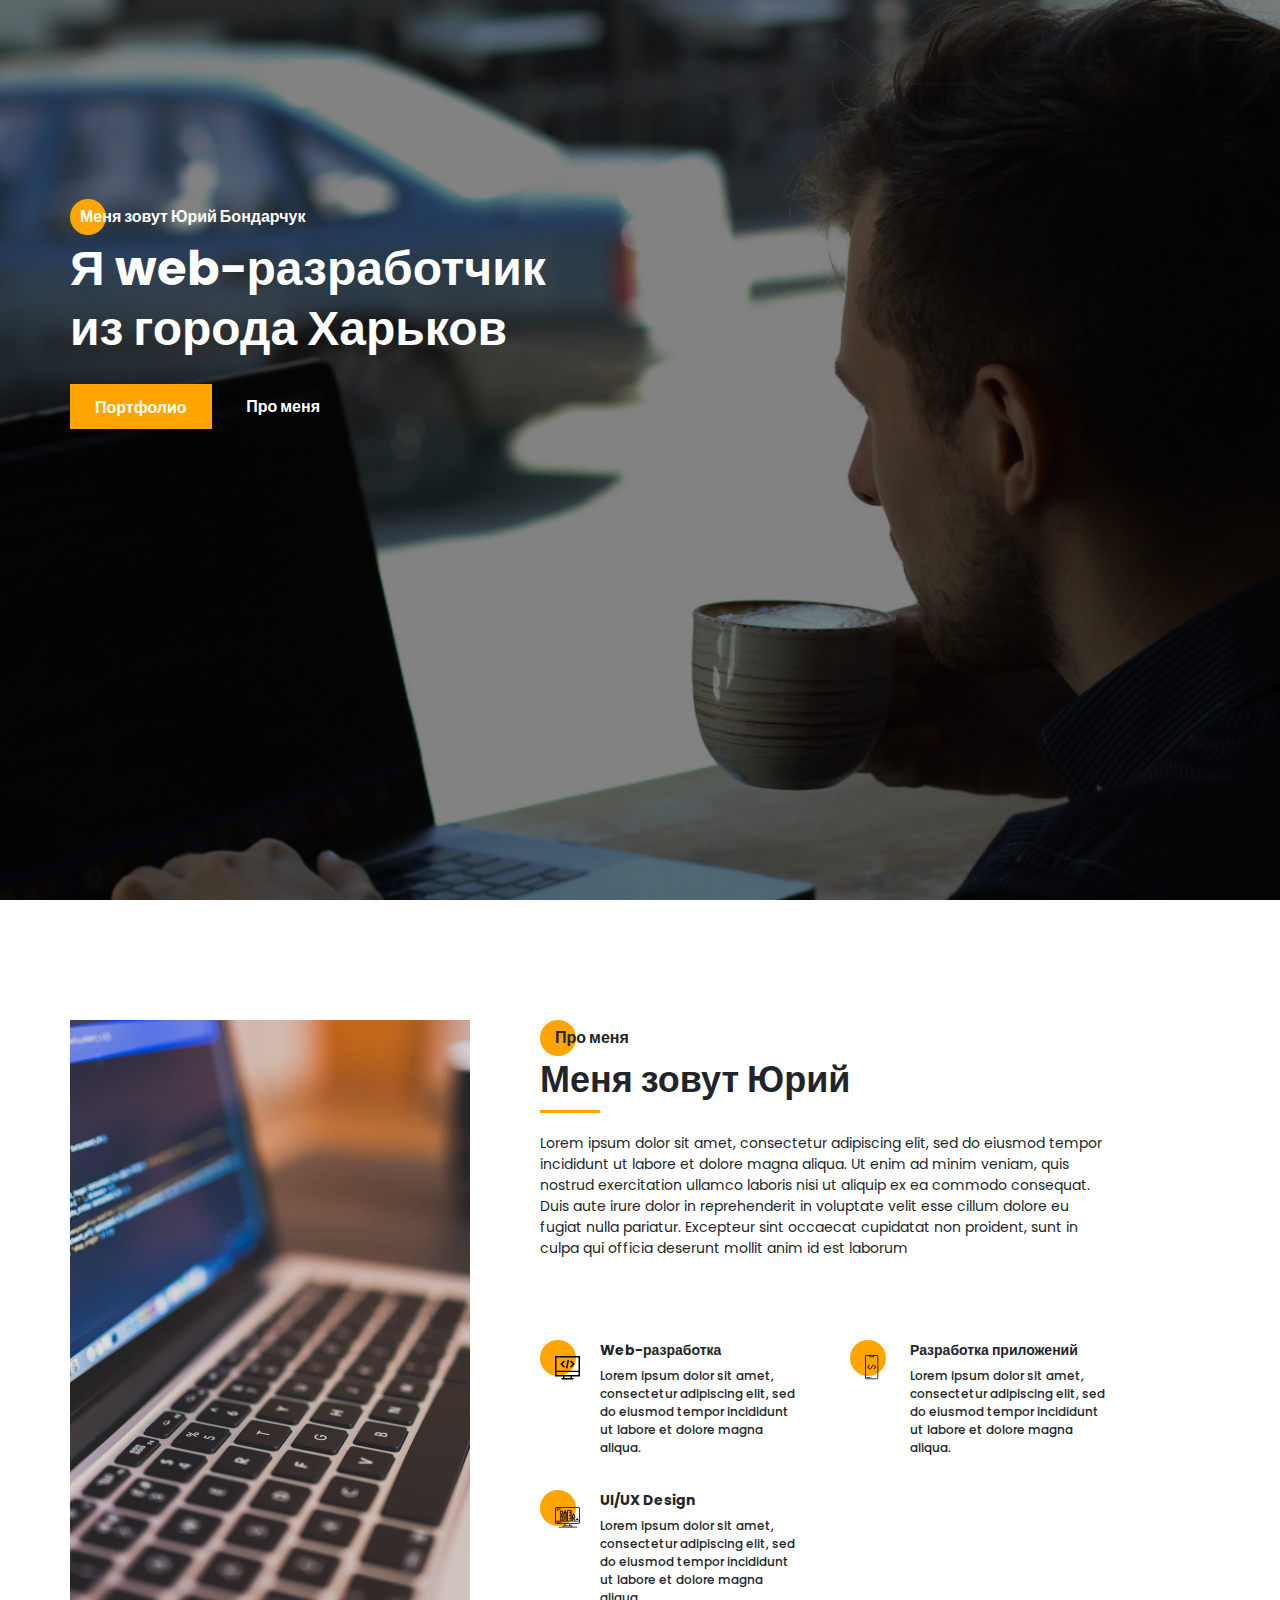
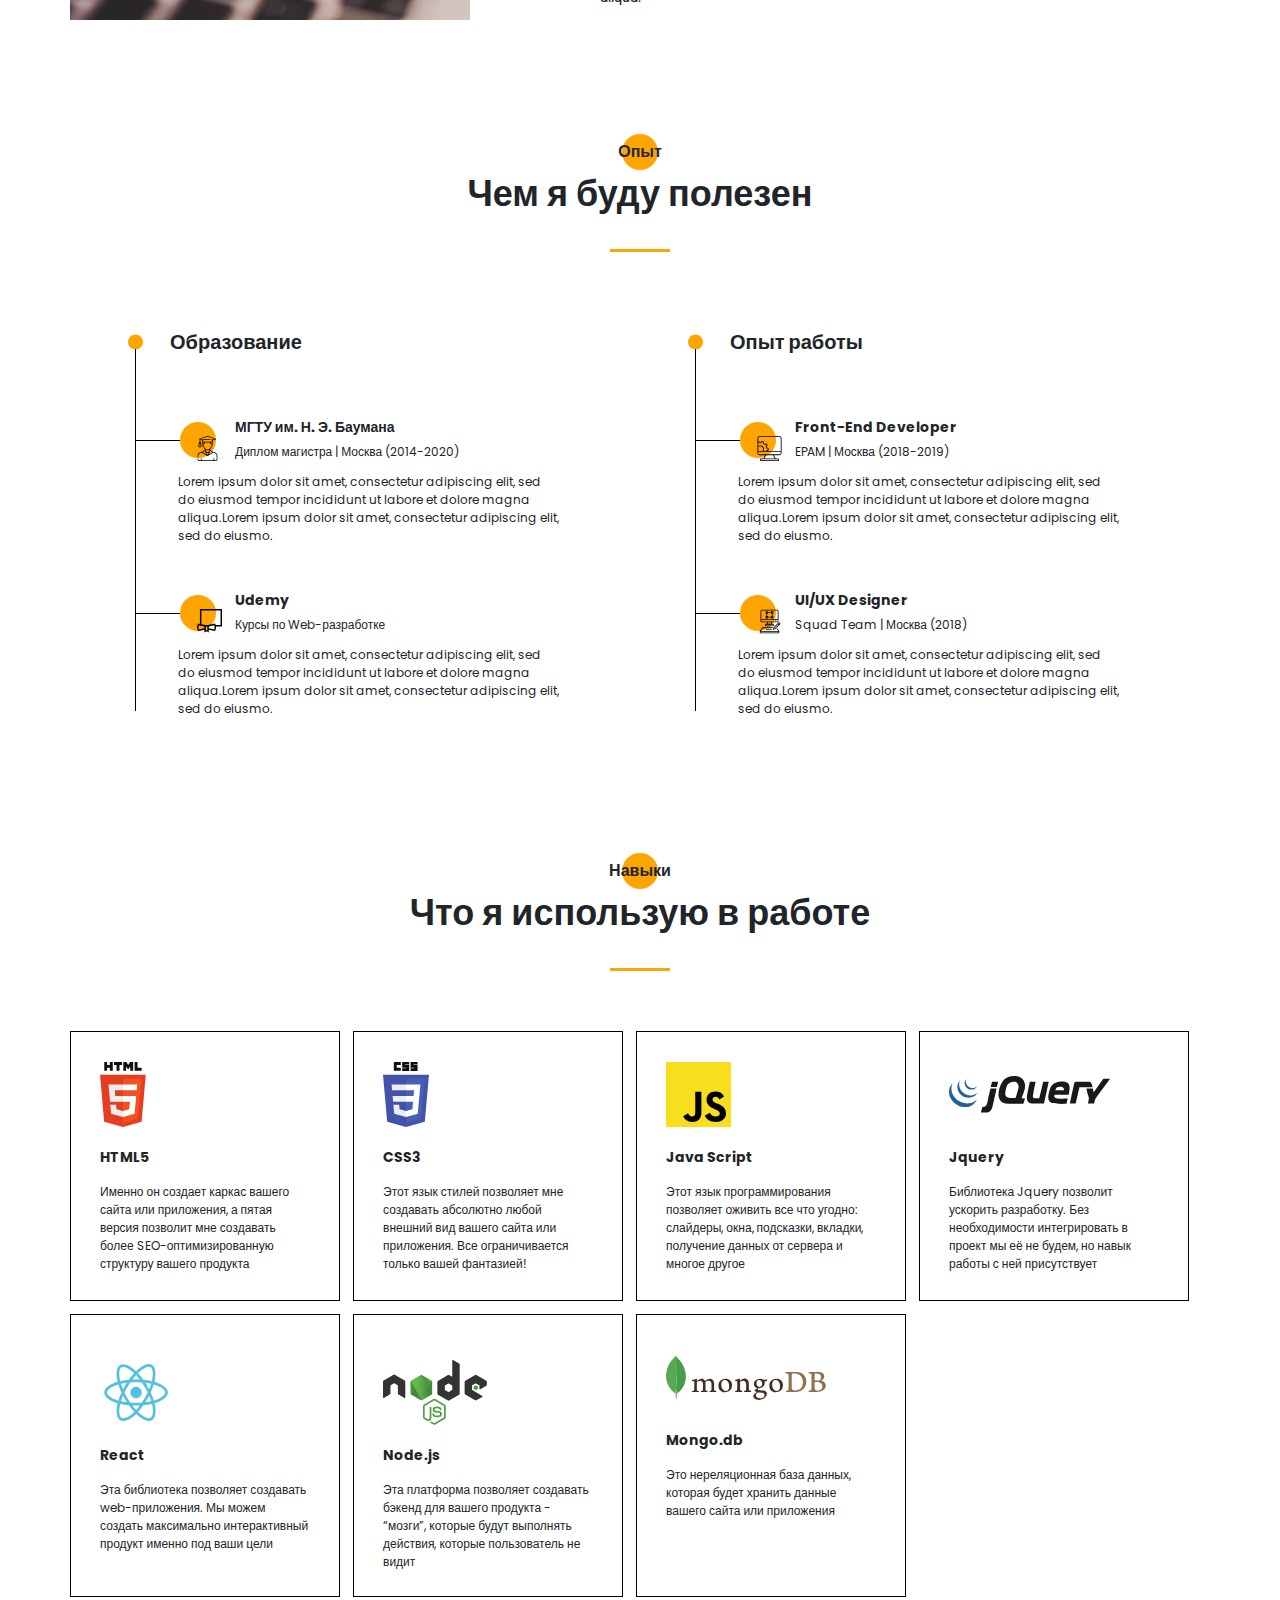
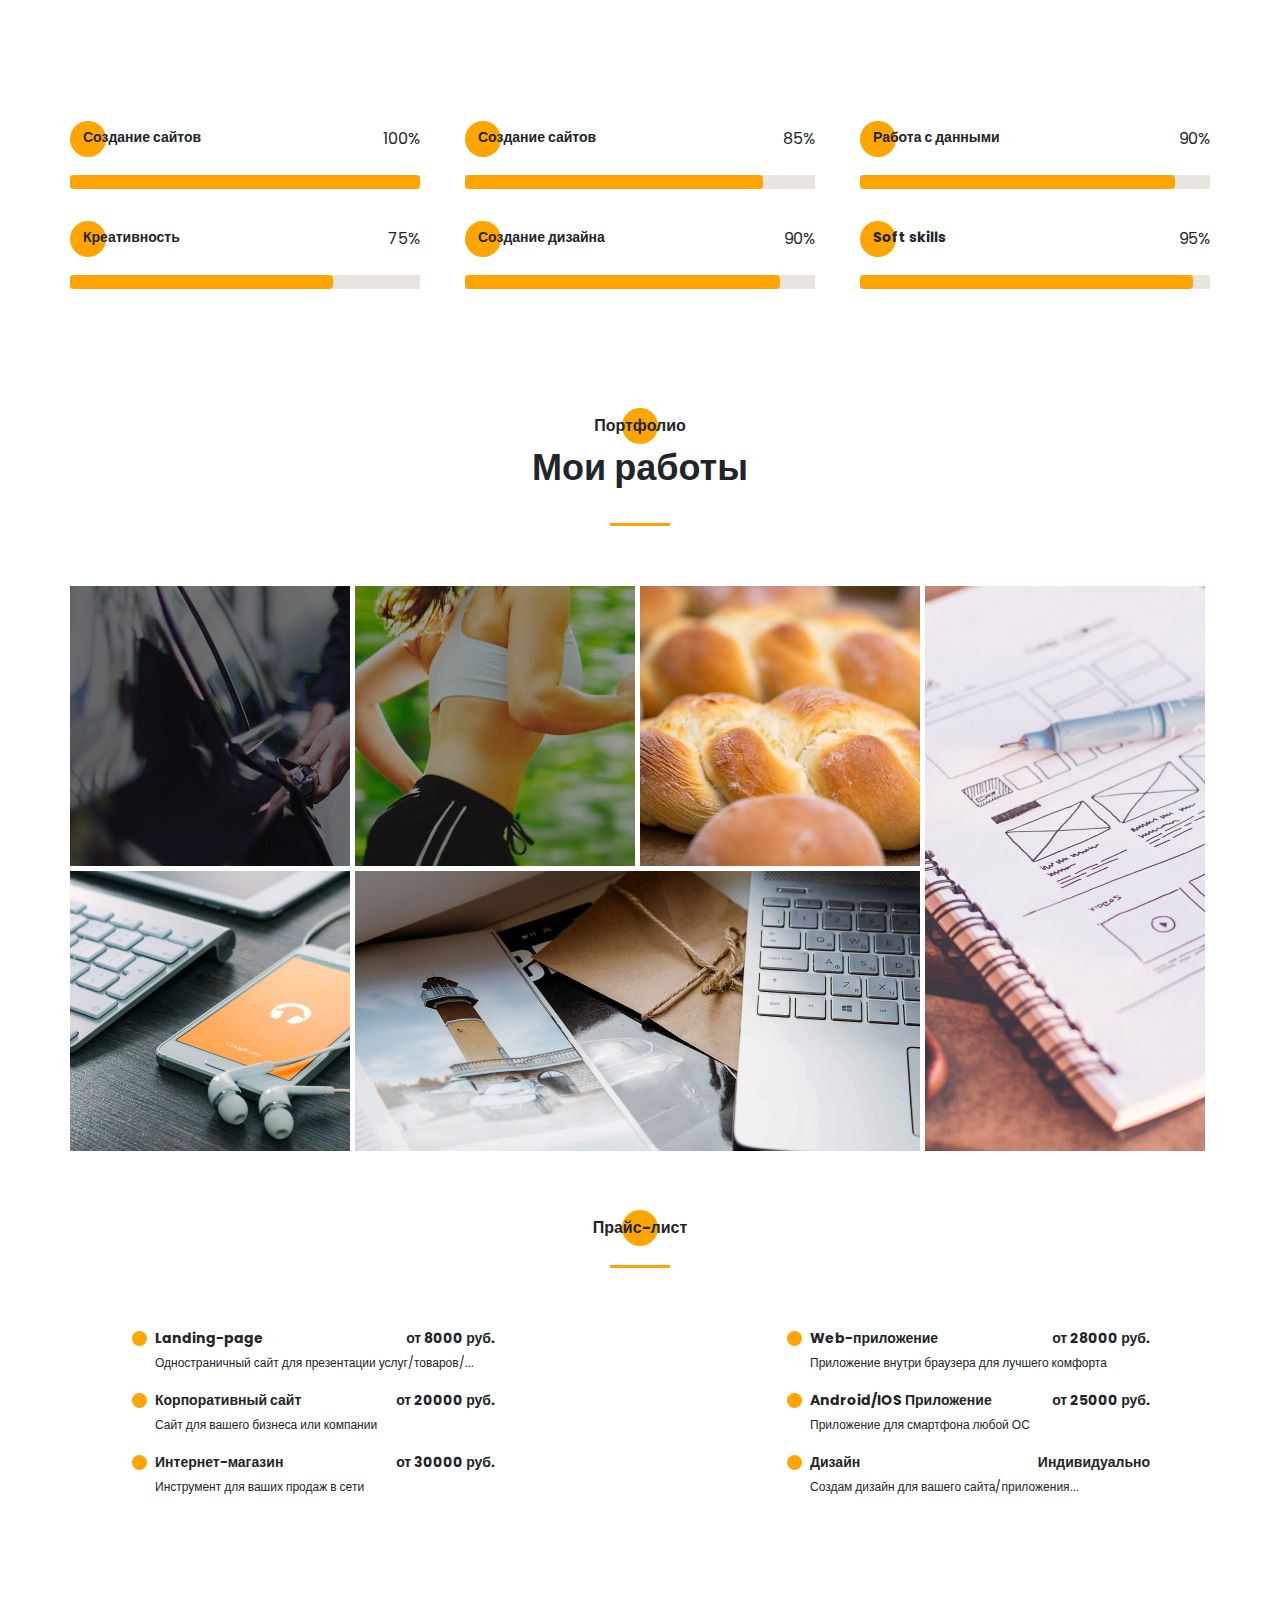
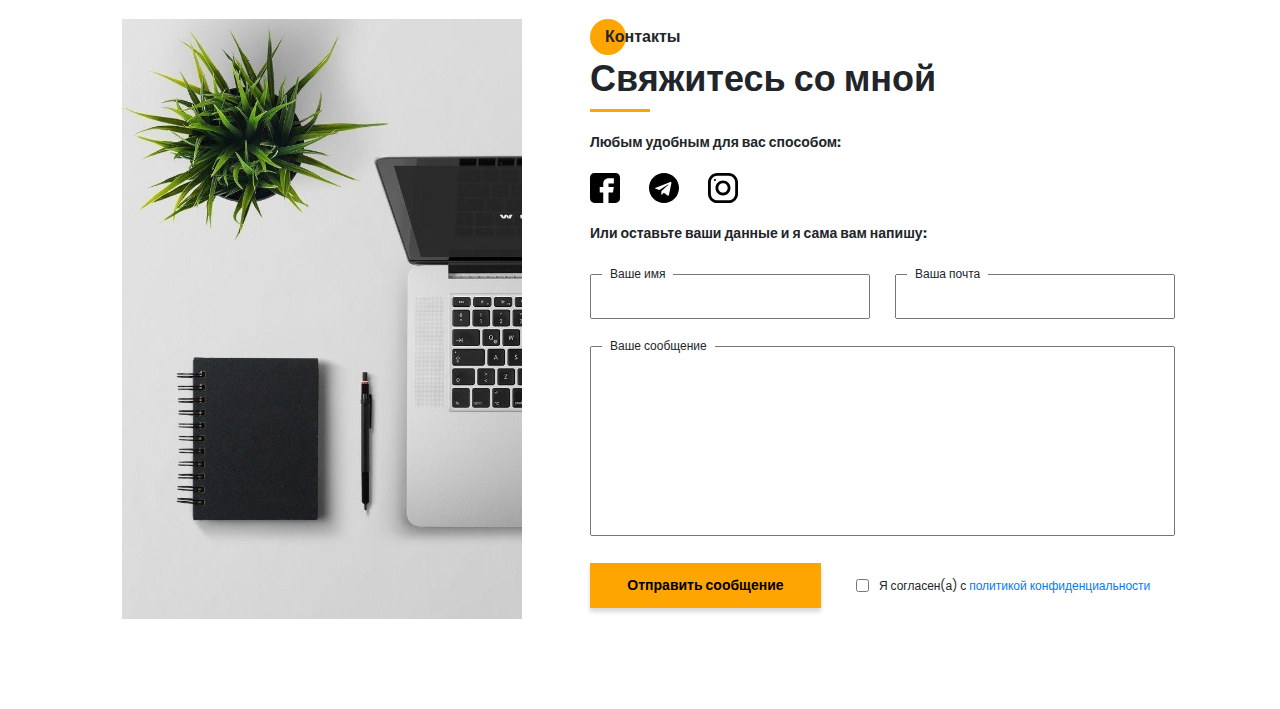
<file: index.html>
<!DOCTYPE html><html lang="ru"><head><meta charset="UTF-8"><meta name="viewport" content="width=device-width,initial-scale=1"><meta http-equiv="X-UA-Compatible" content="ie=edge"><title>Portfolio</title><meta name="title" content="Мое портфолио"><meta name="description" content="Здесь вы сможете ознакомиться с моими работами и узнать больше обо мне"><!-- Open Graph / Facebook --><meta property="og:type" content="website"><meta property="og:url" content="https://metatags.io/"><meta property="og:title" content="Мое портфолио"><meta property="og:description" content="Здесь вы сможете ознакомиться с моими работами и узнать больше обо мне"><meta property="og:image" content="https://metatags.io/assets/meta-tags-16a33a6a8531e519cc0936fbba0ad904e52d35f34a46c97a2c9f6f7dd7d336f2.png"><!-- Twitter --><meta property="twitter:card" content="summary_large_image"><meta property="twitter:url" content="https://metatags.io/"><meta property="twitter:title" content="Мое портфолио"><meta property="twitter:description" content="Здесь вы сможете ознакомиться с моими работами и узнать больше обо мне"><meta property="twitter:image" content="https://metatags.io/assets/meta-tags-16a33a6a8531e519cc0936fbba0ad904e52d35f34a46c97a2c9f6f7dd7d336f2.png"><!-- Favicon  --><link rel="apple-touch-icon" sizes="57x57" href="icons/favicon//apple-icon-57x57.png"><link rel="apple-touch-icon" sizes="60x60" href="icons/favicon//apple-icon-60x60.png"><link rel="apple-touch-icon" sizes="72x72" href="icons/favicon//apple-icon-72x72.png"><link rel="apple-touch-icon" sizes="76x76" href="icons/favicon//apple-icon-76x76.png"><link rel="apple-touch-icon" sizes="114x114" href="icons/favicon//apple-icon-114x114.png"><link rel="apple-touch-icon" sizes="120x120" href="icons/favicon//apple-icon-120x120.png"><link rel="apple-touch-icon" sizes="144x144" href="icons/favicon//apple-icon-144x144.png"><link rel="apple-touch-icon" sizes="152x152" href="icons/favicon//apple-icon-152x152.png"><link rel="apple-touch-icon" sizes="180x180" href="icons/favicon//apple-icon-180x180.png"><link rel="icon" type="image/png" sizes="192x192" href="icons/favicon//android-icon-192x192.png"><link rel="icon" type="image/png" sizes="32x32" href="icons/favicon//favicon-32x32.png"><link rel="icon" type="image/png" sizes="96x96" href="icons/favicon//favicon-96x96.png"><link rel="icon" type="image/png" sizes="16x16" href="icons/favicon//favicon-16x16.png"><link rel="manifest" href="icons/favicon//manifest.json"><meta name="msapplication-TileColor" content="#ffffff"><meta name="msapplication-TileImage" content="icons/favicon//ms-icon-144x144.png"><meta name="theme-color" content="#ffffff"><link rel="stylesheet" href="css/style.min.css"></head><body><aside class="sidepanel" id="sidepanel"><a href="#" class="sidepanel__link"><svg width="20" height="20" viewBox="0 0 20 20" fill="none" xmlns="http://www.w3.org/2000/svg"><path d="M-7.46167e-07 2.92969L-1.28061e-07 17.0703C-5.74539e-08 18.6856 1.31439 20 2.92969 20L17.0703 20C18.6856 20 20 18.6856 20 17.0703L20 11.1719L12.9297 11.1719L12.9297 13.5156L9.41406 13.5156L9.41406 11.1719L7.03125 11.1719C5.09262 11.1719 3.51562 9.59488 3.51562 7.65625L3.51562 4.10156L7.03125 4.10156L7.03125 7.65625L9.41406 7.65625L9.41406 4.10156L12.9297 4.6875L12.9297 7.65625L20 7.65625L20 2.92969C20 1.31439 18.6856 -8.16774e-07 17.0703 -7.46167e-07L2.92969 -1.28061e-07C1.31439 -5.74539e-08 -8.16774e-07 1.31439 -7.46167e-07 2.92969Z" fill="black"/></svg> </a><a href="#" class="sidepanel__link"><svg width="20" height="20" viewBox="0 0 20 20" fill="none" xmlns="http://www.w3.org/2000/svg"><path d="M-6.01032e-07 6.25L-2.73196e-07 13.75C-1.22337e-07 17.2012 2.79875 20 6.25 20L13.75 20C17.2013 20 20 17.2012 20 13.75L20 6.25C20 2.79875 17.2012 -7.51891e-07 13.75 -6.01032e-07L6.25 -2.73196e-07C2.79875 -1.22337e-07 -7.51891e-07 2.79875 -6.01032e-07 6.25ZM13.75 1.875C16.1625 1.875 18.125 3.8375 18.125 6.25L18.125 13.75C18.125 16.1625 16.1625 18.125 13.75 18.125L6.25 18.125C3.8375 18.125 1.875 16.1625 1.875 13.75L1.875 6.25C1.875 3.8375 3.8375 1.875 6.25 1.875L13.75 1.875Z" fill="black"/><path d="M5 10C5 12.7612 7.23875 15 10 15C12.7613 15 15 12.7612 15 10C15 7.23875 12.7612 5 10 5C7.23875 5 5 7.23875 5 10ZM13.125 10C13.125 11.7225 11.7225 13.125 10 13.125C8.27625 13.125 6.875 11.7225 6.875 10C6.875 8.2775 8.27625 6.875 10 6.875C11.7225 6.875 13.125 8.2775 13.125 10Z" fill="black"/><path d="M5.29123 4.625C5.29123 4.25704 4.99295 3.95875 4.62499 3.95875C4.25703 3.95875 3.95874 4.25704 3.95874 4.625C3.95874 4.99296 4.25703 5.29125 4.62499 5.29125C4.99295 5.29125 5.29123 4.99296 5.29123 4.625Z" fill="black"/></svg> </a><a href="#" class="sidepanel__link"><svg width="19" height="20" viewBox="0 0 19 20" fill="none" xmlns="http://www.w3.org/2000/svg"><path d="M-4.37114e-07 9.99951C-1.95608e-07 15.5245 4.36167 19.9995 9.74107 19.9995C14.0457 19.9995 17.6962 17.1345 18.9832 13.162C19.0749 12.662 18.7734 12.4787 18.5148 12.4787C18.2835 12.4787 17.6706 12.487 16.8585 12.4912C17.4459 15.2728 15.5517 15.8595 15.5517 15.8595C14.4274 16.3145 14.1267 16.972 14.1267 16.972C13.5228 17.8778 13.5352 16.902 13.5352 16.902C13.603 15.8978 14.5389 15.3703 14.5389 15.3703C16.0283 14.4787 15.5979 13.0295 15.3493 12.4578C14.719 12.3678 14.2903 12.1103 14.0466 11.8245C13.8029 14.0453 12.9652 16.3795 9.23304 16.3795C8.16988 16.3795 7.30085 15.992 6.61933 15.3503C6.37316 15.4628 5.3827 15.8003 4.04116 15.2628C4.04116 15.2628 3.78012 14.4253 5.03988 12.5128C4.82345 11.7128 4.71606 10.8628 4.7111 10.0128C4.71606 9.16284 4.82345 8.31285 5.03988 7.51284C3.78012 5.61285 4.04116 4.77535 4.04116 4.77535C5.3827 4.23785 6.37316 4.57534 6.61933 4.67535C7.30085 4.03785 8.16988 3.65035 9.23304 3.65035C12.9752 3.65035 13.7987 5.98784 14.0383 8.21284C14.3307 7.86284 14.928 7.53784 15.8408 7.53784C17.1444 7.53784 18.1918 7.55034 18.5082 7.55034C18.7635 7.55034 19.0683 7.37534 18.9708 6.86284C17.692 2.86201 14.0391 -0.000488895 9.74107 -0.000488707C4.36167 -0.000488472 -6.7851e-07 4.47701 -4.37114e-07 9.99951Z" fill="#212121"/></svg></a><div class="sidepanel__devider"></div><div class="sidepanel__text"><span>Социальные сети</span></div></aside><div class="menu"><div class="menu__block"><div class="menu__close"><svg width="29" height="30" viewBox="0 0 29 30" fill="none" xmlns="http://www.w3.org/2000/svg"><path d="M17.1568 14.5231L28.4489 3.23075C29.1837 2.49623 29.1837 1.30861 28.4489 0.574085C27.7144 -0.160437 26.5267 -0.160437 25.7922 0.574085L14.4998 11.8665L3.20781 0.574085C2.47295 -0.160437 1.28567 -0.160437 0.551149 0.574085C-0.183716 1.30861 -0.183716 2.49623 0.551149 3.23075L11.8432 14.5231L0.551149 25.8155C-0.183716 26.55 -0.183716 27.7376 0.551149 28.4721C0.917206 28.8385 1.39852 29.0226 1.87948 29.0226C2.36045 29.0226 2.84141 28.8385 3.20781 28.4721L14.4998 17.1798L25.7922 28.4721C26.1586 28.8385 26.6396 29.0226 27.1205 29.0226C27.6015 29.0226 28.0825 28.8385 28.4489 28.4721C29.1837 27.7376 29.1837 26.55 28.4489 25.8155L17.1568 14.5231Z" fill="black"/></svg></div><nav><ul class="menu__list"><li class="menu__link"><a href="#">ПРО МЕНЯ</a></li><li class="menu__link"><a href="#">МОЙ ОПЫТ</a></li><li class="menu__link"><a href="#">МОИ НАВЫКИ</a></li><li class="menu__link"><a href="#">МОИ РАБОТЫ</a></li><li class="menu__link"><a href="#">ПРАЙС-ЛИСТ</a></li><li class="menu__link"><a href="#">КОНТАКТЫ</a></li></ul></nav><div class="menu__social"><a href="#"><svg width="20" height="19" viewBox="0 0 20 19" fill="none" xmlns="http://www.w3.org/2000/svg"><path d="M10 0C4.475 0 0 4.36167 0 9.74107C0 14.0457 2.865 17.6962 6.8375 18.9832C7.3375 19.0749 7.52083 18.7734 7.52083 18.5148C7.52083 18.2835 7.5125 17.6706 7.50833 16.8585C4.72667 17.4459 4.14 15.5517 4.14 15.5517C3.685 14.4274 3.0275 14.1267 3.0275 14.1267C2.12167 13.5228 3.0975 13.5352 3.0975 13.5352C4.10167 13.603 4.62917 14.5389 4.62917 14.5389C5.52083 16.0283 6.97 15.5979 7.54167 15.3493C7.63167 14.719 7.88917 14.2903 8.175 14.0466C5.95417 13.8029 3.62 12.9652 3.62 9.23304C3.62 8.16988 4.0075 7.30085 4.64917 6.61934C4.53667 6.37317 4.19917 5.3827 4.73667 4.04116C4.73667 4.04116 5.57417 3.78012 7.48667 5.03988C8.28667 4.82345 9.13667 4.71606 9.98667 4.7111C10.8367 4.71606 11.6867 4.82345 12.4867 5.03988C14.3867 3.78012 15.2242 4.04116 15.2242 4.04116C15.7617 5.3827 15.4242 6.37317 15.3242 6.61934C15.9617 7.30085 16.3492 8.16988 16.3492 9.23304C16.3492 12.9752 14.0117 13.7987 11.7867 14.0383C12.1367 14.3307 12.4617 14.928 12.4617 15.8408C12.4617 17.1444 12.4492 18.1918 12.4492 18.5082C12.4492 18.7635 12.6242 19.0683 13.1367 18.9708C17.1375 17.692 20 14.0391 20 9.74107C20 4.36167 15.5225 0 10 0Z" fill="#212121"/></svg> </a><a href="#"><svg width="20" height="20" viewBox="0 0 20 20" fill="none" xmlns="http://www.w3.org/2000/svg"><path d="M13.7495 0L6.24951 0C2.79826 0 -0.000488281 2.79875 -0.000488281 6.25L-0.000488281 13.75C-0.000488281 17.2013 2.79826 20 6.24951 20L13.7495 20C17.2008 20 19.9995 17.2013 19.9995 13.75L19.9995 6.25C19.9995 2.79875 17.2008 0 13.7495 0ZM18.1245 13.75C18.1245 16.1625 16.162 18.125 13.7495 18.125L6.24951 18.125C3.83701 18.125 1.87451 16.1625 1.87451 13.75L1.87451 6.25C1.87451 3.8375 3.83701 1.875 6.24951 1.875L13.7495 1.875C16.162 1.875 18.1245 3.8375 18.1245 6.25L18.1245 13.75Z" fill="black"/><path d="M9.99951 5C7.23826 5 4.99951 7.23875 4.99951 10C4.99951 12.7613 7.23826 15 9.99951 15C12.7608 15 14.9995 12.7613 14.9995 10C14.9995 7.23875 12.7608 5 9.99951 5ZM9.99951 13.125C8.27701 13.125 6.87451 11.7225 6.87451 10C6.87451 8.27625 8.27701 6.875 9.99951 6.875C11.722 6.875 13.1245 8.27625 13.1245 10C13.1245 11.7225 11.722 13.125 9.99951 13.125Z" fill="black"/><path d="M15.3745 5.29123C15.7425 5.29123 16.0408 4.99295 16.0408 4.62499C16.0408 4.25703 15.7425 3.95874 15.3745 3.95874C15.0065 3.95874 14.7083 4.25703 14.7083 4.62499C14.7083 4.99295 15.0065 5.29123 15.3745 5.29123Z" fill="black"/></svg> </a><a href="#"><svg width="20" height="20" viewBox="0 0 20 20" fill="none" xmlns="http://www.w3.org/2000/svg"><path d="M17.0698 0L2.9292 0C1.3139 0 -0.000488281 1.31439 -0.000488281 2.92969L-0.000488281 17.0703C-0.000488281 18.6856 1.3139 20 2.9292 20L8.82764 20L8.82764 12.9297L6.48389 12.9297L6.48389 9.41406L8.82764 9.41406L8.82764 7.03125C8.82764 5.09262 10.4046 3.51563 12.3433 3.51563L15.8979 3.51563L15.8979 7.03125L12.3433 7.03125L12.3433 9.41406L15.8979 9.41406L15.312 12.9297L12.3433 12.9297L12.3433 20L17.0698 20C18.6851 20 19.9995 18.6856 19.9995 17.0703L19.9995 2.92969C19.9995 1.31439 18.6851 0 17.0698 0Z" fill="black"/></svg></a></div></div><div class="menu__overlay"></div></div><section class="promo" id="promo"><div class="hamburger"><span></span> <span class="long"></span> <span></span></div><div class="container"><h3 class="title title_fz16 promo__subtitle">Меня зовут Юрий Бондарчук</h3><h1 class="title title_fz48 promo__title">Я web-разработчик из города Харьков</h1><div class="promo__btns"><a href="#" class="promo__link btn">Портфолио</a> <a href="#" class="promo__link">Про меня</a></div></div></section><section class="about"><div class="container"><div class="about__wrapper"><div class="about__photo"><img src="img/main_photo.jpg" alt="photo"></div><div class="about__descr"><h3 class="title title_fz16 about__title">Про меня</h3><h2 class="title title_fz36 about__subtitle">Меня зовут Юрий</h2><div class="devider"></div><p class="about__text">Lorem ipsum dolor sit amet, consectetur adipiscing elit, sed do eiusmod tempor incididunt ut labore et dolore magna aliqua. Ut enim ad minim veniam, quis nostrud exercitation ullamco laboris nisi ut aliquip ex ea commodo consequat. Duis aute irure dolor in reprehenderit in voluptate velit esse cillum dolore eu fugiat nulla pariatur. Excepteur sint occaecat cupidatat non proident, sunt in culpa qui officia deserunt mollit anim id est laborum</p></div><div class="about__skills"><div class="about__skills-item"><div class="about__skills-circle"><img src="icons/about_me/web_development.svg" alt="Web Dev"></div><div><h4 class="title title_fz14">Web-разработка</h4><p class="about__skills-descr">Lorem ipsum dolor sit amet, consectetur adipiscing elit, sed do eiusmod tempor incididunt ut labore et dolore magna aliqua.</p></div></div><div class="about__skills-item"><div class="about__skills-circle"><img src="icons/about_me/Mobile_dev.svg" alt="Mobile Dev"></div><div><h4 class="title title_fz14">Разработка приложений</h4><p class="about__skills-descr">Lorem ipsum dolor sit amet, consectetur adipiscing elit, sed do eiusmod tempor incididunt ut labore et dolore magna aliqua.</p></div></div><div class="about__skills-item"><div class="about__skills-circle"><img src="icons/about_me/Design.svg" alt="Design"></div><div><h4 class="title title_fz14">UI/UX Design</h4><p class="about__skills-descr">Lorem ipsum dolor sit amet, consectetur adipiscing elit, sed do eiusmod tempor incididunt ut labore et dolore magna aliqua.</p></div></div></div></div></div></section><section class="resume"><div class="container"><h2 class="title title_fz16 title__section-title">Опыт</h2><div class="title title_fz36 title__section-subtitle">Чем я буду полезен</div><div class="devider"></div><div class="resume__wrapper"><div class="resume__column"><h3 class="title title_fz20 resume__column-title">Образование</h3><ul><li><div class="resume__item"><div class="resume__item-head"><div class="resume__item-icon"><img src="icons/experience/student.svg" alt="university"></div><h4 class="title title_fz14">МГТУ им. Н. Э. Баумана</h4><div class="resume__item-location">Диплом магистра | Москва (2014-2020)</div></div><div class="resume__item-body">Lorem ipsum dolor sit amet, consectetur adipiscing elit, sed do eiusmod tempor incididunt ut labore et dolore magna aliqua.Lorem ipsum dolor sit amet, consectetur adipiscing elit, sed do eiusmo.</div></div></li><li><div class="resume__item"><div class="resume__item-head"><div class="resume__item-icon"><img src="icons/experience/udemy.svg" alt="university"></div><h4 class="title title_fz14">Udemy</h4><div class="resume__item-location">Курсы по Web-разработке</div></div><div class="resume__item-body">Lorem ipsum dolor sit amet, consectetur adipiscing elit, sed do eiusmod tempor incididunt ut labore et dolore magna aliqua.Lorem ipsum dolor sit amet, consectetur adipiscing elit, sed do eiusmo.</div></div></li></ul></div><div class="resume__column"><h3 class="title title_fz20 resume__column-title">Опыт работы</h3><ul><li><div class="resume__item"><div class="resume__item-head"><div class="resume__item-icon"><img src="icons/experience/front-end.svg" alt="front-end"></div><h4 class="title title_fz14">Front-End Developer</h4><div class="resume__item-location">EPAM | Москва (2018-2019)</div></div><div class="resume__item-body">Lorem ipsum dolor sit amet, consectetur adipiscing elit, sed do eiusmod tempor incididunt ut labore et dolore magna aliqua.Lorem ipsum dolor sit amet, consectetur adipiscing elit, sed do eiusmo.</div></div></li><li><div class="resume__item"><div class="resume__item-head"><div class="resume__item-icon"><img src="icons/experience/ui.svg" alt="designer"></div><h4 class="title title_fz14">UI/UX Designer</h4><div class="resume__item-location">Squad Team | Москва (2018)</div></div><div class="resume__item-body">Lorem ipsum dolor sit amet, consectetur adipiscing elit, sed do eiusmod tempor incididunt ut labore et dolore magna aliqua.Lorem ipsum dolor sit amet, consectetur adipiscing elit, sed do eiusmo.</div></div></li></ul></div></div></div></section><section class="skills"><div class="container"><h2 class="title title_fz16 title__section-title">Навыки</h2><div class="title title_fz36 title__section-subtitle">Что я использую в работе</div><div class="devider"></div><div class="skills__items"><div class="skills__item"><div class="skills__item-icon"><img src="icons/skills/html.svg" alt="html"></div><h4 class="title title_fz14 skills__item-title">HTML5</h4><p>Именно он создает каркас вашего сайта или приложения, а пятая версия позволит мне создавать более SEO-оптимизированную структуру вашего продукта</p></div><div class="skills__item"><div class="skills__item-icon"><img src="icons/skills/css3.svg" alt="css3"></div><h4 class="title title_fz14 skills__item-title">CSS3</h4><p>Этот язык стилей позволяет мне создавать абсолютно любой внешний вид вашего сайта или приложения. Все ограничивается только вашей фантазией!</p></div><div class="skills__item"><div class="skills__item-icon"><img src="icons/skills/JS.svg" alt="JavaScript"></div><h4 class="title title_fz14 skills__item-title">Java Script</h4><p>Этот язык программирования позволяет оживить все что угодно: слайдеры, окна, подсказки, вкладки, получение данных от сервера и многое другое</p></div><div class="skills__item"><div class="skills__item-icon"><img src="icons/skills/Jquery.svg" alt="Jquery"></div><h4 class="title title_fz14 skills__item-title">Jquery</h4><p>Библиотека Jquery позволит ускорить разработку. Без необходимости интегрировать в проект мы её не будем, но навык работы с ней присутствует</p></div><div class="skills__item"><p class="skills__item-icon"><img src="icons/skills/React.svg" alt="React"></p><h4 class="title title_fz14 skills__item-title">React</h4><p>Эта библиотека позволяет создавать web-приложения. Мы можем создать максимально интерактивный продукт именно под ваши цели</p></div><div class="skills__item"><p class="skills__item-icon"><img src="icons/skills/Node.js.svg" alt="Node.js"></p><h4 class="title title_fz14 skills__item-title">Node.js</h4><p>Эта платформа позволяет создавать бэкенд для вашего продукта - “мозги”, которые будут выполнять действия, которые пользователь не видит</p></div><div class="skills__item"><div class="skills__item-icon"><img src="icons/skills/Mongo.db.svg" alt="Mongo.db"></div><h4 class="title title_fz14 skills__item-title">Mongo.db</h4><p>Это нереляционная база данных, которая будет хранить данные вашего сайта или приложения</p></div></div><div class="skills__ratings"><div class="skills__rating"><div class="skills__rating-text"><h4 class="title title_fz14">Создание сайтов</h4><div class="skills__rating-counter">100%</div></div><div class="skills__rating-line"><span></span></div></div><div class="skills__rating"><div class="skills__rating-text"><h4 class="title title_fz14">Создание сайтов</h4><div class="skills__rating-counter">85%</div></div><div class="skills__rating-line"><span></span></div></div><div class="skills__rating"><div class="skills__rating-text"><h4 class="title title_fz14">Работа с данными</h4><div class="skills__rating-counter">90%</div></div><div class="skills__rating-line"><span></span></div></div><div class="skills__rating"><div class="skills__rating-text"><h4 class="title title_fz14">Креативность</h4><div class="skills__rating-counter">75%</div></div><div class="skills__rating-line"><span></span></div></div><div class="skills__rating"><div class="skills__rating-text"><h4 class="title title_fz14">Создание дизайна</h4><div class="skills__rating-counter">90%</div></div><div class="skills__rating-line"><span></span></div></div><div class="skills__rating"><div class="skills__rating-text"><h4 class="title title_fz14">Soft skills</h4><div class="skills__rating-counter">95%</div></div><div class="skills__rating-line"><span></span></div></div></div></div></section><section class="portfolio"><div class="container"><h2 class="title title_fz16 title__section-title portfolio__title">Портфолио</h2><div class="title title_fz36 title__section-subtitle portfolio__subtitle">Мои работы</div><div class="devider"></div><div class="portfolio__wrapper"><a href="/uber" class="portfolio__item"><img src="img/portfolio/uber.jpg" alt="uber"> </a><a href="/pulse" class="portfolio__item"><img src="img/portfolio/pulse.jpg" alt="pulse"> </a><a href="#" class="portfolio__item"><img src="img/portfolio/bread.jpg" alt="bread"> </a><a href="#" class="portfolio__item vertical"><img src="img/portfolio/plans.jpg" alt="plans"> </a><a href="#" class="portfolio__item"><img src="img/portfolio/ipad.jpg" alt="ipad"> </a><a href="#" class="portfolio__item horizonal"><img src="img/portfolio/mac.jpg" alt="mac"></a></div></div></section><section class="prices"><div class="container"><h2 class="title title_fz16 title__section-title">Прайс-лист</h2><div class="devider"></div><div class="prices__wrapper"><div class="prices__item"><div class="prices__title">Landing-page</div><div class="prices__price">от 8000 руб.</div><div class="prices__descr">Одностраничный сайт для презентации услуг/товаров/...</div></div><div class="prices__item"><div class="prices__title">Web-приложение</div><div class="prices__price">от 28000 руб.</div><div class="prices__descr">Приложение внутри браузера для лучшего комфорта</div></div><div class="prices__item"><div class="prices__title">Корпоративный сайт</div><div class="prices__price">от 20000 руб.</div><div class="prices__descr">Сайт для вашего бизнеса или компании</div></div><div class="prices__item"><div class="prices__title">Android/IOS Приложение</div><div class="prices__price">от 25000 руб.</div><div class="prices__descr">Приложение для смартфона любой ОС</div></div><div class="prices__item"><div class="prices__title">Интернет-магазин</div><div class="prices__price">от 30000 руб.</div><div class="prices__descr">Инструмент для ваших продаж в сети</div></div><div class="prices__item"><div class="prices__title">Дизайн</div><div class="prices__price">Индивидуально</div><div class="prices__descr">Создам дизайн для вашего сайта/приложения...</div></div></div></div></section><section class="contacts"><div class="container"><div class="contacts__wrapper"><div class="contacts__photo"><img src="img/form_photo.jpg" alt="photo"></div><div class="contacts__descr"><h3 class="title title_fz16 contacts__title">Контакты</h3><h2 class="title title_fz36 contacts__subtitle">Свяжитесь со мной</h2><div class="devider"></div><div class="title title_fz14 contacts__text">Любым удобным для вас способом:</div><div class="contacts__social"><a href="#" class="contacts__link"><img src="icons/social/Facebook.svg" alt="Facebook"> </a><a href="#" class="contacts__link"><img src="icons/social/Telegram.svg" alt="Telegram"> </a><a href="#" class="contacts__link"><img src="icons/social/Instagram.svg" alt="Instagram"></a></div><div class="title title_fz14 contacts__text">Или оставьте ваши данные и я сама вам напишу:</div><form action="#" class="contacts__form"><div class="contacts__input"><input required name="name" id="name" type="text"> <label for="name">Ваше имя</label></div><div class="contacts__input"><input required name="email" id="email" type="email"> <label for="email">Ваша почта</label></div><div class="contacts__textarea"><textarea name="text" id="text"></textarea> <label for="text">Ваше сообщение</label></div><div class="contacts__triggers"><button class="contacts__btn btn">Отправить сообщение</button><div class="contacts__policy"><input required type="checkbox"> <span>Я согласен(а) с <a href="/policy.html">политикой конфиденциальности</a></span></div></div></form></div></div></div></section><script src="js/script.js"></script></body></html>
</file>
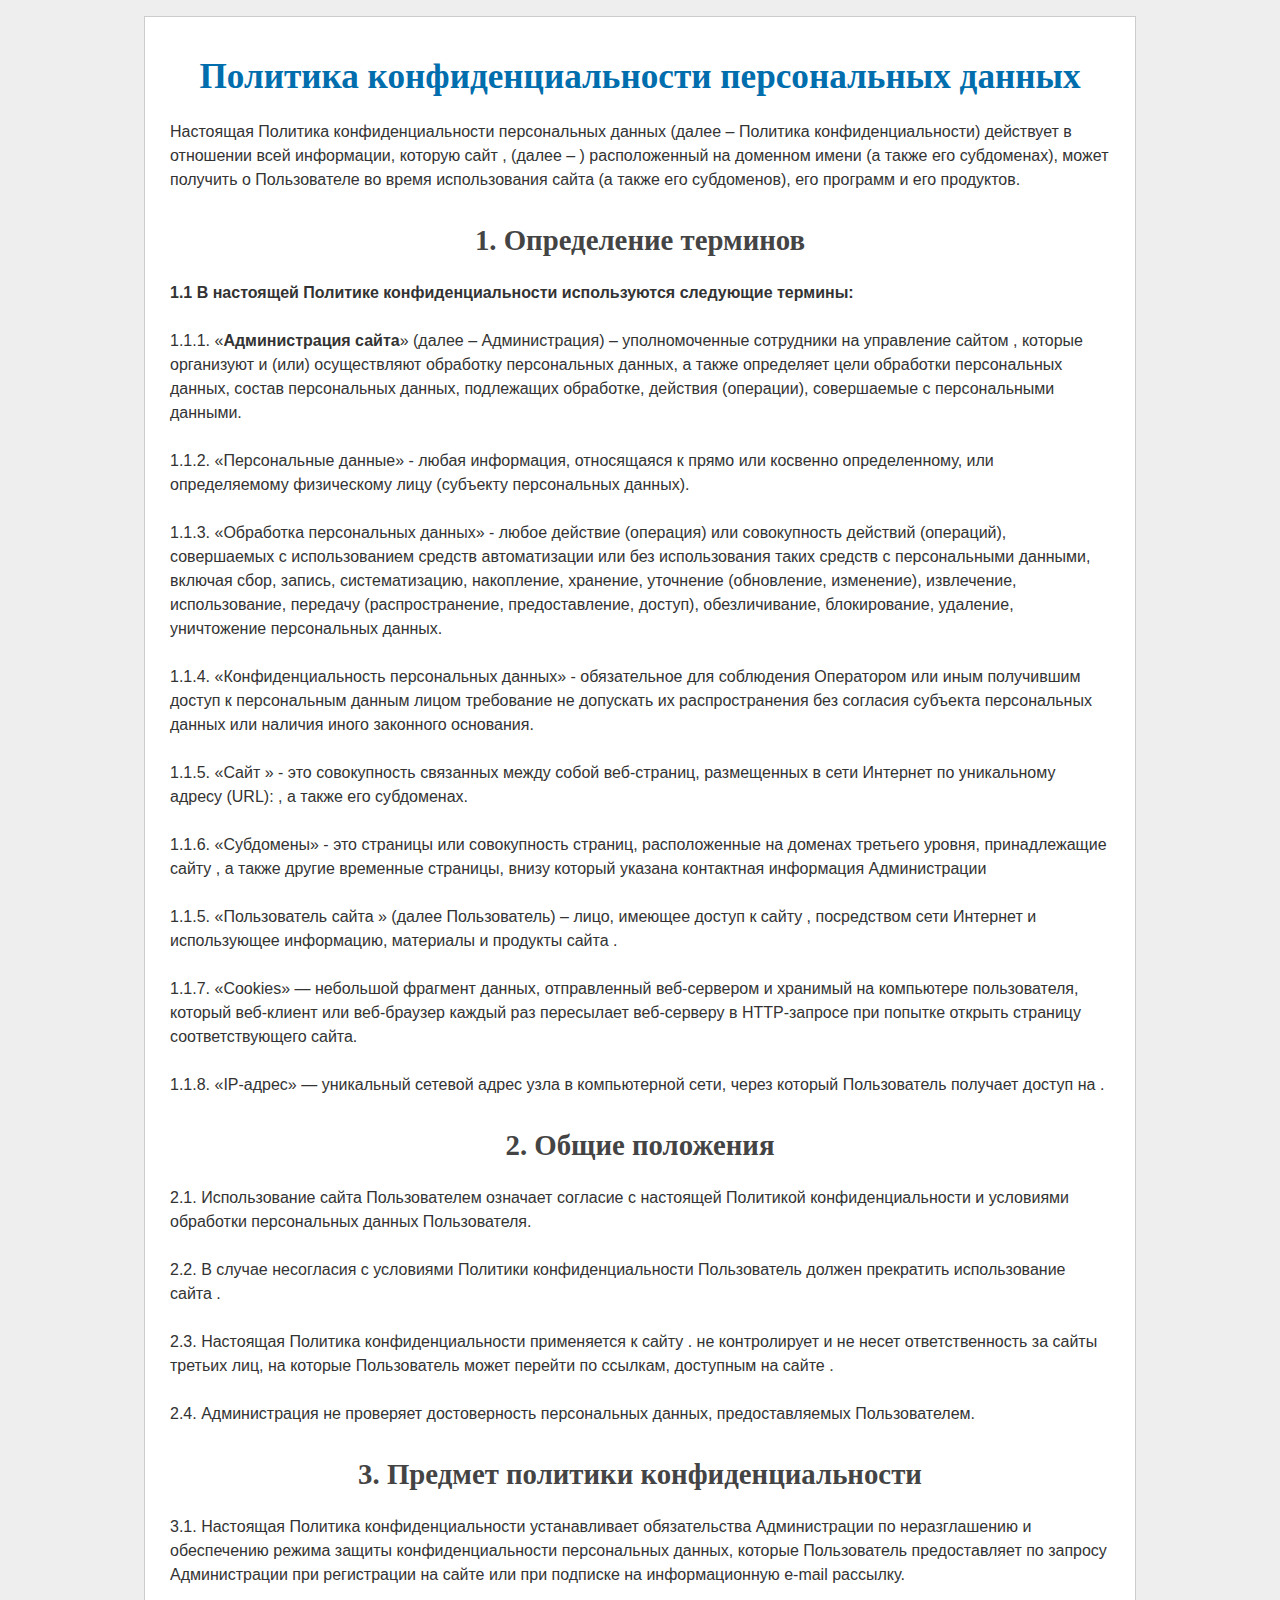
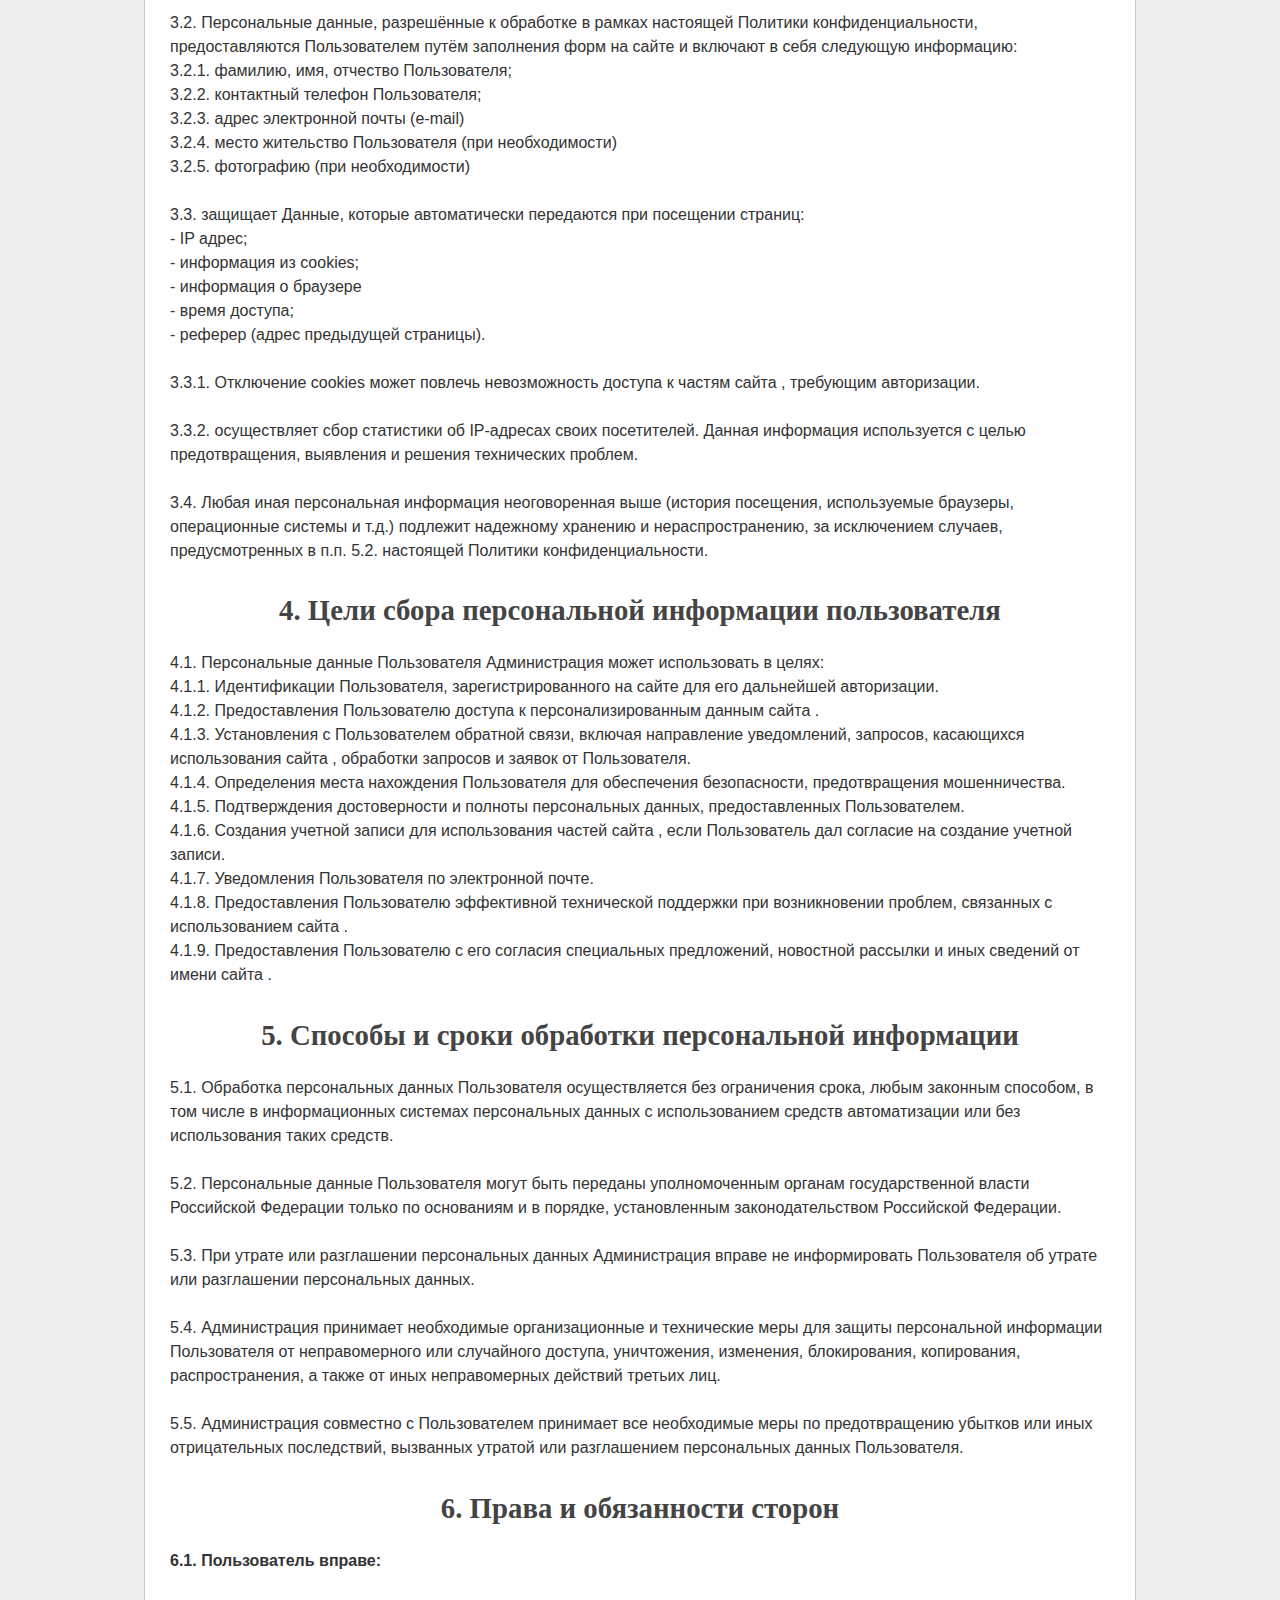
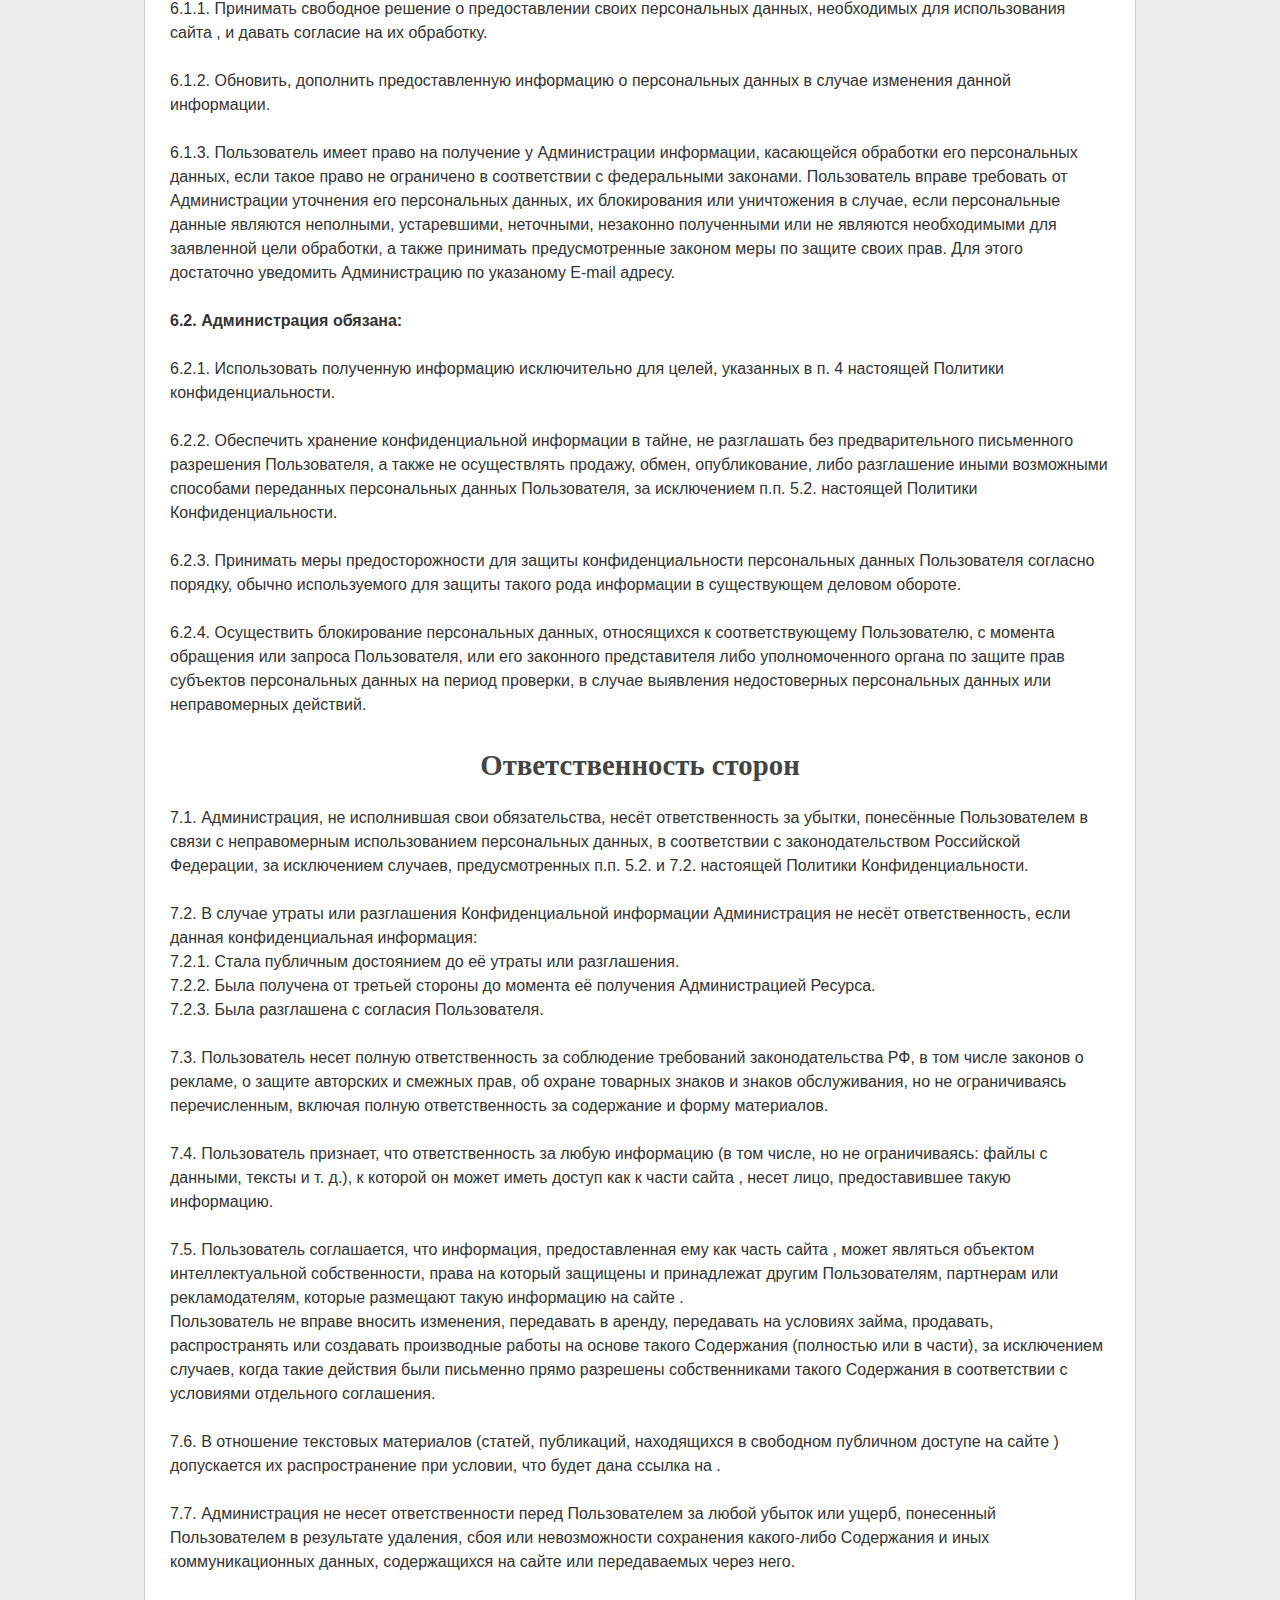
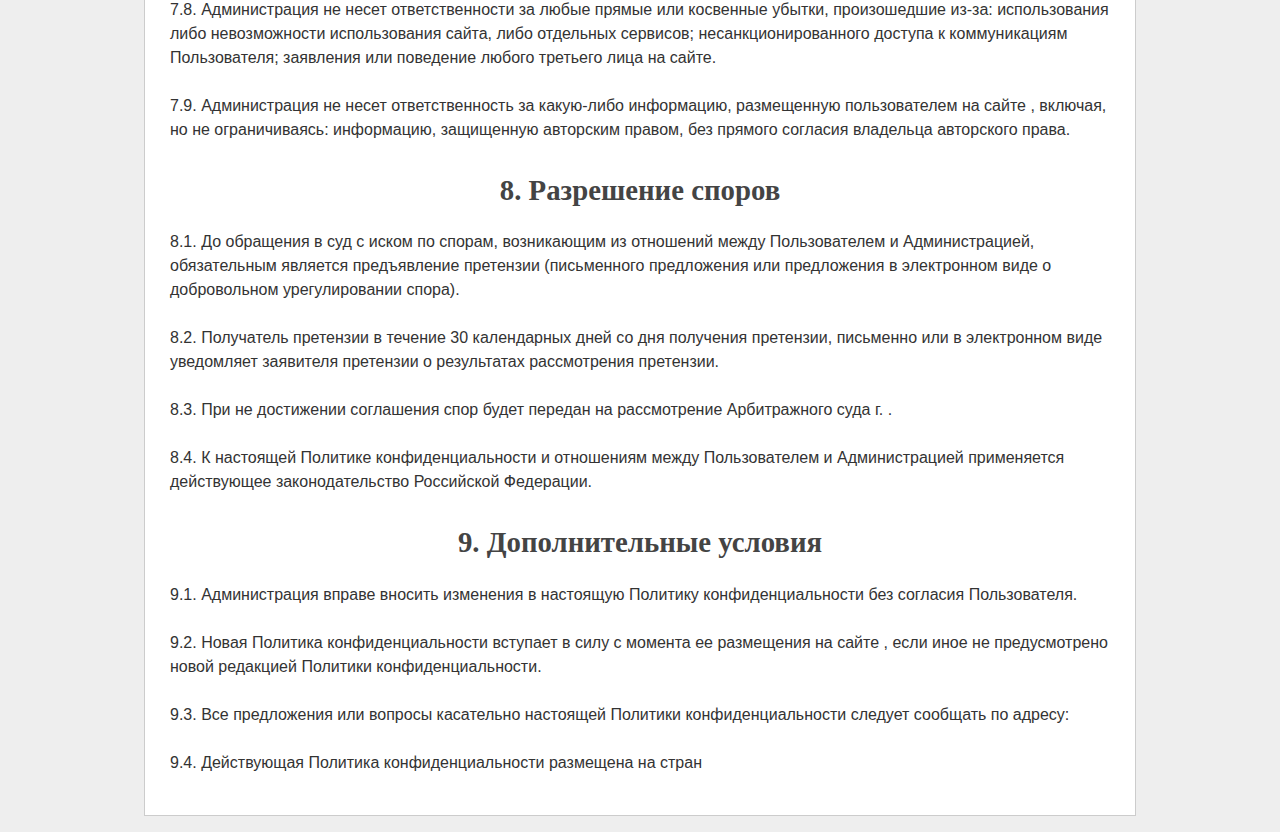
<file: policy.html>
<!DOCTYPE html><html lang="ru"><head><meta http-equiv="content-type" content="text/html; charset=utf-8"><meta name="viewport" content="width=device-width,initial-scale=1"><link href="favicon.ico" rel="shortcut icon" type="image/vnd.microsoft.icon"><title>Политика конфиденциальности</title><style>body {background:#eee}
form {margin:0}
.layout {background:#fff; width:940px; margin:1em auto; border:1px solid #ccc; padding:1em 2%}
h1 {color:#006dad; font-size:2.2em; text-align:center}
h2 {color:#444; font-size:1.8em; text-align:center}
h3 {color:#222; font-size:1.6em; text-align:center}
p {color:#333; padding:0 0 0.5em; font:1em Arial; line-height:150%}</style></head><body><div class="layout"><h1>Политика конфиденциальности персональных данных</h1><p>Настоящая Политика конфиденциальности персональных данных (далее – Политика конфиденциальности) действует в отношении всей информации, которую сайт <strong></strong>, (далее – ) расположенный на доменном имени <strong></strong> (а также его субдоменах), может получить о Пользователе во время использования сайта (а также его субдоменов), его программ и его продуктов.</p><h2>1. Определение терминов</h2><p><strong>1.1 В настоящей Политике конфиденциальности используются следующие термины:<strong></strong></strong></p><p>1.1.1. «<strong>Администрация сайта</strong>» (далее – Администрация) – уполномоченные сотрудники на управление сайтом <strong></strong>, которые организуют и (или) осуществляют обработку персональных данных, а также определяет цели обработки персональных данных, состав персональных данных, подлежащих обработке, действия (операции), совершаемые с персональными данными.</p><p>1.1.2. «Персональные данные» - любая информация, относящаяся к прямо или косвенно определенному, или определяемому физическому лицу (субъекту персональных данных).</p><p>1.1.3. «Обработка персональных данных» - любое действие (операция) или совокупность действий (операций), совершаемых с использованием средств автоматизации или без использования таких средств с персональными данными, включая сбор, запись, систематизацию, накопление, хранение, уточнение (обновление, изменение), извлечение, использование, передачу (распространение, предоставление, доступ), обезличивание, блокирование, удаление, уничтожение персональных данных.</p><p>1.1.4. «Конфиденциальность персональных данных» - обязательное для соблюдения Оператором или иным получившим доступ к персональным данным лицом требование не допускать их распространения без согласия субъекта персональных данных или наличия иного законного основания.</p><p>1.1.5. «Сайт <strong></strong>» - это совокупность связанных между собой веб-страниц, размещенных в сети Интернет по уникальному адресу (URL): <strong></strong>, а также его субдоменах.</p><p>1.1.6. «Субдомены» - это страницы или совокупность страниц, расположенные на доменах третьего уровня, принадлежащие сайту , а также другие временные страницы, внизу который указана контактная информация Администрации</p><p>1.1.5. «Пользователь сайта <strong></strong> » (далее Пользователь) – лицо, имеющее доступ к сайту <strong></strong>, посредством сети Интернет и использующее информацию, материалы и продукты сайта <strong></strong>.</p><p>1.1.7. «Cookies» — небольшой фрагмент данных, отправленный веб-сервером и хранимый на компьютере пользователя, который веб-клиент или веб-браузер каждый раз пересылает веб-серверу в HTTP-запросе при попытке открыть страницу соответствующего сайта.</p><p>1.1.8. «IP-адрес» — уникальный сетевой адрес узла в компьютерной сети, через который Пользователь получает доступ на .</p><h2>2. Общие положения</h2><p>2.1. Использование сайта Пользователем означает согласие с настоящей Политикой конфиденциальности и условиями обработки персональных данных Пользователя.</p><p>2.2. В случае несогласия с условиями Политики конфиденциальности Пользователь должен прекратить использование сайта .</p><p>2.3. Настоящая Политика конфиденциальности применяется к сайту . не контролирует и не несет ответственность за сайты третьих лиц, на которые Пользователь может перейти по ссылкам, доступным на сайте .</p><p>2.4. Администрация не проверяет достоверность персональных данных, предоставляемых Пользователем.</p><h2>3. Предмет политики конфиденциальности</h2><p>3.1. Настоящая Политика конфиденциальности устанавливает обязательства Администрации по неразглашению и обеспечению режима защиты конфиденциальности персональных данных, которые Пользователь предоставляет по запросу Администрации при регистрации на сайте или при подписке на информационную e-mail рассылку.</p><p>3.2. Персональные данные, разрешённые к обработке в рамках настоящей Политики конфиденциальности, предоставляются Пользователем путём заполнения форм на сайте и включают в себя следующую информацию:<br>3.2.1. фамилию, имя, отчество Пользователя;<br>3.2.2. контактный телефон Пользователя;<br>3.2.3. адрес электронной почты (e-mail)<br>3.2.4. место жительство Пользователя (при необходимости)<br>3.2.5. фотографию (при необходимости)</p><p>3.3. защищает Данные, которые автоматически передаются при посещении страниц:<br>- IP адрес;<br>- информация из cookies;<br>- информация о браузере<br>- время доступа;<br>- реферер (адрес предыдущей страницы).</p><p>3.3.1. Отключение cookies может повлечь невозможность доступа к частям сайта <?php echo  ?>, требующим авторизации.</p><p>3.3.2. осуществляет сбор статистики об IP-адресах своих посетителей. Данная информация используется с целью предотвращения, выявления и решения технических проблем.</p><p>3.4. Любая иная персональная информация неоговоренная выше (история посещения, используемые браузеры, операционные системы и т.д.) подлежит надежному хранению и нераспространению, за исключением случаев, предусмотренных в п.п. 5.2. настоящей Политики конфиденциальности.</p><h2>4. Цели сбора персональной информации пользователя</h2><p>4.1. Персональные данные Пользователя Администрация может использовать в целях:<br>4.1.1. Идентификации Пользователя, зарегистрированного на сайте для его дальнейшей авторизации.<br>4.1.2. Предоставления Пользователю доступа к персонализированным данным сайта .<br>4.1.3. Установления с Пользователем обратной связи, включая направление уведомлений, запросов, касающихся использования сайта , обработки запросов и заявок от Пользователя.<br>4.1.4. Определения места нахождения Пользователя для обеспечения безопасности, предотвращения мошенничества.<br>4.1.5. Подтверждения достоверности и полноты персональных данных, предоставленных Пользователем.<br>4.1.6. Создания учетной записи для использования частей сайта , если Пользователь дал согласие на создание учетной записи.<br>4.1.7. Уведомления Пользователя по электронной почте.<br>4.1.8. Предоставления Пользователю эффективной технической поддержки при возникновении проблем, связанных с использованием сайта .<br>4.1.9. Предоставления Пользователю с его согласия специальных предложений, новостной рассылки и иных сведений от имени сайта .</p><h2>5. Способы и сроки обработки персональной информации</h2><p>5.1. Обработка персональных данных Пользователя осуществляется без ограничения срока, любым законным способом, в том числе в информационных системах персональных данных с использованием средств автоматизации или без использования таких средств.</p><p>5.2. Персональные данные Пользователя могут быть переданы уполномоченным органам государственной власти Российской Федерации только по основаниям и в порядке, установленным законодательством Российской Федерации.</p><p>5.3. При утрате или разглашении персональных данных Администрация вправе не информировать Пользователя об утрате или разглашении персональных данных.</p><p>5.4. Администрация принимает необходимые организационные и технические меры для защиты персональной информации Пользователя от неправомерного или случайного доступа, уничтожения, изменения, блокирования, копирования, распространения, а также от иных неправомерных действий третьих лиц.</p><p>5.5. Администрация совместно с Пользователем принимает все необходимые меры по предотвращению убытков или иных отрицательных последствий, вызванных утратой или разглашением персональных данных Пользователя.</p><h2>6. Права и обязанности сторон</h2><p><strong>6.1. Пользователь вправе:</strong></p><p>6.1.1. Принимать свободное решение о предоставлении своих персональных данных, необходимых для использования сайта , и давать согласие на их обработку.</p><p>6.1.2. Обновить, дополнить предоставленную информацию о персональных данных в случае изменения данной информации.</p><p>6.1.3. Пользователь имеет право на получение у Администрации информации, касающейся обработки его персональных данных, если такое право не ограничено в соответствии с федеральными законами. Пользователь вправе требовать от Администрации уточнения его персональных данных, их блокирования или уничтожения в случае, если персональные данные являются неполными, устаревшими, неточными, незаконно полученными или не являются необходимыми для заявленной цели обработки, а также принимать предусмотренные законом меры по защите своих прав. Для этого достаточно уведомить Администрацию по указаному E-mail адресу.</p><p><strong>6.2. Администрация обязана:</strong></p><p>6.2.1. Использовать полученную информацию исключительно для целей, указанных в п. 4 настоящей Политики конфиденциальности.</p><p>6.2.2. Обеспечить хранение конфиденциальной информации в тайне, не разглашать без предварительного письменного разрешения Пользователя, а также не осуществлять продажу, обмен, опубликование, либо разглашение иными возможными способами переданных персональных данных Пользователя, за исключением п.п. 5.2. настоящей Политики Конфиденциальности.</p><p>6.2.3. Принимать меры предосторожности для защиты конфиденциальности персональных данных Пользователя согласно порядку, обычно используемого для защиты такого рода информации в существующем деловом обороте.</p><p>6.2.4. Осуществить блокирование персональных данных, относящихся к соответствующему Пользователю, с момента обращения или запроса Пользователя, или его законного представителя либо уполномоченного органа по защите прав субъектов персональных данных на период проверки, в случае выявления недостоверных персональных данных или неправомерных действий.</p><h2>Ответственность сторон</h2><p>7.1. Администрация, не исполнившая свои обязательства, несёт ответственность за убытки, понесённые Пользователем в связи с неправомерным использованием персональных данных, в соответствии с законодательством Российской Федерации, за исключением случаев, предусмотренных п.п. 5.2. и 7.2. настоящей Политики Конфиденциальности.</p><p>7.2. В случае утраты или разглашения Конфиденциальной информации Администрация не несёт ответственность, если данная конфиденциальная информация:<br>7.2.1. Стала публичным достоянием до её утраты или разглашения.<br>7.2.2. Была получена от третьей стороны до момента её получения Администрацией Ресурса.<br>7.2.3. Была разглашена с согласия Пользователя.</p><p>7.3. Пользователь несет полную ответственность за соблюдение требований законодательства РФ, в том числе законов о рекламе, о защите авторских и смежных прав, об охране товарных знаков и знаков обслуживания, но не ограничиваясь перечисленным, включая полную ответственность за содержание и форму материалов.</p><p>7.4. Пользователь признает, что ответственность за любую информацию (в том числе, но не ограничиваясь: файлы с данными, тексты и т. д.), к которой он может иметь доступ как к части сайта , несет лицо, предоставившее такую информацию.</p><p>7.5. Пользователь соглашается, что информация, предоставленная ему как часть сайта , может являться объектом интеллектуальной собственности, права на который защищены и принадлежат другим Пользователям, партнерам или рекламодателям, которые размещают такую информацию на сайте .<br>Пользователь не вправе вносить изменения, передавать в аренду, передавать на условиях займа, продавать, распространять или создавать производные работы на основе такого Содержания (полностью или в части), за исключением случаев, когда такие действия были письменно прямо разрешены собственниками такого Содержания в соответствии с условиями отдельного соглашения.</p><p>7.6. В отношение текстовых материалов (статей, публикаций, находящихся в свободном публичном доступе на сайте ) допускается их распространение при условии, что будет дана ссылка на .</p><p>7.7. Администрация не несет ответственности перед Пользователем за любой убыток или ущерб, понесенный Пользователем в результате удаления, сбоя или невозможности сохранения какого-либо Содержания и иных коммуникационных данных, содержащихся на сайте или передаваемых через него.</p><p>7.8. Администрация не несет ответственности за любые прямые или косвенные убытки, произошедшие из-за: использования либо невозможности использования сайта, либо отдельных сервисов; несанкционированного доступа к коммуникациям Пользователя; заявления или поведение любого третьего лица на сайте.</p><p>7.9. Администрация не несет ответственность за какую-либо информацию, размещенную пользователем на сайте , включая, но не ограничиваясь: информацию, защищенную авторским правом, без прямого согласия владельца авторского права.</p><h2>8. Разрешение споров</h2><p>8.1. До обращения в суд с иском по спорам, возникающим из отношений между Пользователем и Администрацией, обязательным является предъявление претензии (письменного предложения или предложения в электронном виде о добровольном урегулировании спора).</p><p>8.2. Получатель претензии в течение 30 календарных дней со дня получения претензии, письменно или в электронном виде уведомляет заявителя претензии о результатах рассмотрения претензии.</p><p>8.3. При не достижении соглашения спор будет передан на рассмотрение Арбитражного суда г. .</p><p>8.4. К настоящей Политике конфиденциальности и отношениям между Пользователем и Администрацией применяется действующее законодательство Российской Федерации.</p><h2>9. Дополнительные условия</h2><p>9.1. Администрация вправе вносить изменения в настоящую Политику конфиденциальности без согласия Пользователя.</p><p>9.2. Новая Политика конфиденциальности вступает в силу с момента ее размещения на сайте , если иное не предусмотрено новой редакцией Политики конфиденциальности.</p><p>9.3. Все предложения или вопросы касательно настоящей Политики конфиденциальности следует сообщать по адресу:</p><p>9.4. Действующая Политика конфиденциальности размещена на стран</p></div></body></html>
</file>
<file: css/style.min.css>
/*!
 * Bootstrap Reboot v4.1.3 (https://getbootstrap.com/)
 * Copyright 2011-2018 The Bootstrap Authors
 * Copyright 2011-2018 Twitter, Inc.
 * Licensed under MIT (https://github.com/twbs/bootstrap/blob/master/LICENSE)
 * Forked from Normalize.css, licensed MIT (https://github.com/necolas/normalize.css/blob/master/LICENSE.md)
 */@import url(https://fonts.googleapis.com/css2?family=Poppins:wght@500;700&display=swap);*,::after,::before{box-sizing:border-box}html{font-family:sans-serif;line-height:1.15;-webkit-text-size-adjust:100%;-ms-text-size-adjust:100%;-ms-overflow-style:scrollbar;-webkit-tap-highlight-color:transparent}@-ms-viewport{width:device-width}article,aside,figcaption,figure,footer,header,hgroup,main,nav,section{display:block}body{margin:0;font-family:-apple-system,BlinkMacSystemFont,"Segoe UI",Roboto,"Helvetica Neue",Arial,sans-serif,"Apple Color Emoji","Segoe UI Emoji","Segoe UI Symbol","Noto Color Emoji";font-size:1rem;font-weight:400;line-height:1.5;color:#212529;text-align:left;background-color:#fff}[tabindex="-1"]:focus{outline:0!important}hr{box-sizing:content-box;height:0;overflow:visible}h1,h2,h3,h4,h5,h6{margin-top:0;margin-bottom:.5rem}p{margin-top:0;margin-bottom:1rem}abbr[data-original-title],abbr[title]{text-decoration:underline;-webkit-text-decoration:underline dotted;text-decoration:underline dotted;cursor:help;border-bottom:0}address{margin-bottom:1rem;font-style:normal;line-height:inherit}dl,ol,ul{margin-top:0;margin-bottom:1rem}ol ol,ol ul,ul ol,ul ul{margin-bottom:0}dt{font-weight:700}dd{margin-bottom:.5rem;margin-left:0}blockquote{margin:0 0 1rem}dfn{font-style:italic}b,strong{font-weight:bolder}small{font-size:80%}sub,sup{position:relative;font-size:75%;line-height:0;vertical-align:baseline}sub{bottom:-.25em}sup{top:-.5em}a{color:#007bff;text-decoration:none;background-color:transparent;-webkit-text-decoration-skip:objects}a:hover{color:#0056b3;text-decoration:underline}a:not([href]):not([tabindex]){color:inherit;text-decoration:none}a:not([href]):not([tabindex]):focus,a:not([href]):not([tabindex]):hover{color:inherit;text-decoration:none}a:not([href]):not([tabindex]):focus{outline:0}code,kbd,pre,samp{font-family:SFMono-Regular,Menlo,Monaco,Consolas,"Liberation Mono","Courier New",monospace;font-size:1em}pre{margin-top:0;margin-bottom:1rem;overflow:auto;-ms-overflow-style:scrollbar}figure{margin:0 0 1rem}img{vertical-align:middle;border-style:none}svg{overflow:hidden;vertical-align:middle}table{border-collapse:collapse}caption{padding-top:.75rem;padding-bottom:.75rem;color:#6c757d;text-align:left;caption-side:bottom}th{text-align:inherit}label{display:inline-block;margin-bottom:.5rem}button{border-radius:0}button:focus{outline:1px dotted;outline:5px auto -webkit-focus-ring-color}button,input,optgroup,select,textarea{margin:0;font-family:inherit;font-size:inherit;line-height:inherit}button,input{overflow:visible}button,select{text-transform:none}[type=reset],[type=submit],button,html [type=button]{-webkit-appearance:button}[type=button]::-moz-focus-inner,[type=reset]::-moz-focus-inner,[type=submit]::-moz-focus-inner,button::-moz-focus-inner{padding:0;border-style:none}input[type=checkbox],input[type=radio]{box-sizing:border-box;padding:0}input[type=date],input[type=datetime-local],input[type=month],input[type=time]{-webkit-appearance:listbox}textarea{overflow:auto;resize:vertical}fieldset{min-width:0;padding:0;margin:0;border:0}legend{display:block;width:100%;max-width:100%;padding:0;margin-bottom:.5rem;font-size:1.5rem;line-height:inherit;color:inherit;white-space:normal}progress{vertical-align:baseline}[type=number]::-webkit-inner-spin-button,[type=number]::-webkit-outer-spin-button{height:auto}[type=search]{outline-offset:-2px;-webkit-appearance:none}[type=search]::-webkit-search-cancel-button,[type=search]::-webkit-search-decoration{-webkit-appearance:none}::-webkit-file-upload-button{font:inherit;-webkit-appearance:button}output{display:inline-block}summary{display:list-item;cursor:pointer}template{display:none}[hidden]{display:none!important}*{font-family:Poppins,sans-serif;margin:0;padding:0}h1,h2,h3,h4,h5,h6,p{margin:0}a:hover{text-decoration:none}.container{width:1140px;margin:0 auto}.devider{width:60px;height:3px;background-color:#ffa501;margin:25px auto 0 auto}.promo{min-height:100vh;position:relative;background:url(../img/main_bg.jpg) no-repeat 50%/cover;padding-top:205px}.promo__title{width:535px;margin-top:10px;color:#fff}.promo__subtitle{position:relative;padding-left:10px;z-index:2;color:#fff}.promo__subtitle::before{content:'';position:absolute;border-radius:100%;z-index:-1;top:-25%;left:0;width:36px;height:36px;background:#ffa501}.promo__btns{margin-top:25px;display:flex;width:250px;align-items:center;justify-content:space-between}.promo__link{color:#000;font-weight:700;transition:.3s all;color:#fff}.promo__link:hover{color:#fff;text-decoration:none}.title{font-weight:700;font-size:36px;line-height:60px}.title_fz14{font-size:14px;line-height:21px}.title_fz16{font-size:16px;line-height:24px}.title_fz20{font-size:20px}.title_fz36{font-size:36px}.title_fz48{font-size:48px}.title__section-title{position:relative;text-align:center}.title__section-title::before{content:'';position:absolute;border-radius:100%;z-index:-1;top:-25%;left:0;width:36px;height:36px;background:#ffa501}.title__section-title:before{top:-6px;left:50%;transform:translateX(-50%)}.title__section-subtitle{text-align:center}.btn{height:45px;background:#ffa501;box-shadow:0 4px 4px rgba(0,0,0,.15);padding:12px 25px}.btn:hover{background-color:#000}.sidepanel{position:fixed;top:230px;left:50px;display:flex;flex-direction:column;justify-content:space-between;height:340px;align-items:center;z-index:3}.sidepanel__devider{width:2px;height:70px;background-color:#fff}.sidepanel__text{height:150px;width:25px}.sidepanel__text span{transform:rotate(-90deg) translate(-30%,-260%);display:block;width:150px;color:#fff}.sidepanel__link:hover svg path{fill:#000}.sidepanel__link svg path{fill:#fff}.hamburger{position:absolute;top:20px;right:30px;height:21px;display:flex;flex-direction:column;justify-content:space-between;align-items:flex-end;cursor:pointer}.hamburger span{display:block;width:30px;height:3px;background:#151812}.hamburger span.long{width:36px}.menu{position:fixed;top:0;left:-100%;width:100%;height:100vh;z-index:10;visibility:hidden;opacity:0;transition:all .6s}.menu.active{left:0;visibility:visible;opacity:1}.menu__block{z-index:10;position:relative;width:345px;height:100%;padding-top:140px;padding-left:40px;background-color:#ffa501;transition:all .6s}.menu__close{position:absolute;top:25px;right:25px;cursor:pointer}.menu__list{list-style-type:none;padding-left:35px}.menu__link{position:relative;font-weight:700;font-size:24px;line-height:36px;margin-bottom:15px}.menu__link::before{content:'';position:absolute;left:-35px;top:10px;height:15px;width:15px;border:1px solid #000;border-radius:100%;transition:all .5s}.menu__link:hover::before{background-color:#fff}.menu__link a{color:#fff;text-decoration:none}.menu__social{position:absolute;width:90px;display:flex;transform:translateX(-50%);left:50%;justify-content:space-between;align-items:center;bottom:50px}.menu__overlay{position:fixed;top:0;left:0;width:100%;height:100%;background-color:#fff;opacity:.75}.about{padding-top:120px}.about__photo{grid-column:1/2;grid-row:1/3}.about__photo img{width:100%;height:100%;-o-object-fit:cover;object-fit:cover}.about__wrapper{display:grid;grid-template-columns:400px 570px;grid-template-rows:repeat(2,minmax(260px,auto));-moz-column-gap:70px;column-gap:70px;row-gap:40px}.about__text{padding-top:20px;font-size:14px}.about__title{position:relative;padding-left:15px}.about__title::before{content:'';position:absolute;border-radius:100%;z-index:-1;top:-25%;left:0;width:36px;height:36px;background:#ffa501}.about__descr{grid-column:2/3;padding-top:6px}.about__descr .devider{margin:0}.about__skills{display:grid;grid-template:repeat(2,minmax(115px,auto))/repeat(2,260px);grid-auto-rows:1fr;-moz-column-gap:50px;column-gap:50px;row-gap:20px}.about__skills-descr{font-weight:500;font-size:12px;line-height:18px;margin-top:6px}.about__skills-item{display:grid;grid-template-columns:40px 200px;-moz-column-gap:20px;column-gap:20px}.about__skills-circle{position:relative;padding:15px 0 0 15px}.about__skills-circle::before{content:'';position:absolute;border-radius:100%;z-index:-1;top:-25%;left:0;width:36px;height:36px;background:#ffa501}.about__skills-circle::before{top:0}.about__skills-circle img{max-width:100%}.resume{padding-top:120px}.resume__wrapper{padding:60px 65px 0 65px;display:grid;grid-template-columns:repeat(2,425px);-moz-column-gap:135px;column-gap:135px}.resume__column-title{padding-left:35px;position:relative}.resume__column-title::before{content:'';position:absolute;width:15px;height:15px;background:#ffa501;border-radius:100%;left:-7px;top:50%;transform:translateY(-50%)}.resume__column ul{list-style-type:none}.resume__column ul li{position:relative}.resume__column ul li::after{content:'';width:1px;height:calc(100% + 16px);position:absolute;top:-23px;left:0;background-color:#000}.resume__item{position:relative}.resume__item::before{content:'';height:1px;width:45px;position:absolute;background-color:#000;top:68px}.resume__item-head{position:relative;padding:45px 0 0 100px}.resume__item-body{padding-left:43px;margin-top:12px}.resume__item-icon{position:absolute;top:50px;left:45px}.resume__item-icon::before{content:'';position:absolute;border-radius:100%;z-index:-1;top:-25%;left:0;width:36px;height:36px;background:#ffa501}.resume__item-icon img{position:absolute;left:17px;top:14px}.resume__item-location{font-size:12px;line-height:18px;margin-top:5px}.resume__item-body{font-size:12px;line-height:18px}.skills{padding-top:125px}.skills__items{margin-top:60px;display:grid;grid-template-columns:repeat(4,270px);grid-template-rows:repeat(2,minmax(270px,auto));grid-auto-columns:270px;grid-auto-rows:270px;gap:13px}.skills__item{padding:30px 29px 25px 29px;border:1px solid #000}.skills__item p{margin-top:15px;font-size:12px;line-height:18px}.skills__item-icon{display:flex;align-items:center;min-height:65px}.skills__item-icon img{max-width:100%}.skills__item-title{margin-top:20px}.skills__ratings{margin-top:130px;display:grid;gap:38px 45px;grid-template-columns:repeat(3,350px);grid-template-rows:repeat(2,minmax(62px,auto));grid-auto-columns:350px;grid-auto-rows:62px}.skills__rating{display:flex;flex-direction:column;justify-content:space-between}.skills__rating-text{display:flex;justify-content:space-between}.skills__rating h4{padding-left:13px;position:relative}.skills__rating h4::before{content:'';position:absolute;border-radius:100%;z-index:-1;top:-25%;left:0;width:36px;height:36px;background:#ffa501}.skills__rating-line{background:#e8e4de}.skills__rating span{display:block;width:350px;height:14px;background:#ffa501;border-radius:4px}.portfolio{padding-top:125px}.portfolio__wrapper{margin-top:60px;display:grid;grid-template:repeat(2,280px)/repeat(4,280px);grid-auto-rows:280px;gap:5px}.portfolio__wrapper .vertical{grid-row:1/3;grid-column:4/5}.portfolio__wrapper .horizonal{grid-row:2/3;grid-column:2/4}.portfolio__item{transition:.6s all}.portfolio__item img{width:100%;height:100%;-o-object-fit:cover;object-fit:cover}.portfolio__item:hover{transform:scale(1.05)}.prices{padding-top:65px}.prices__wrapper{margin-top:60px;padding:0 60px;display:grid;grid-template:repeat(3,minmax(45px,auto))/repeat(2,365px);grid-auto-rows:minmax(45px,auto);row-gap:15px;justify-content:space-between}.prices__item{padding-left:25px;display:grid;grid-template:repeat(2,minmax(21px,auto))/repeat(2,auto);row-gap:5px}.prices__title{position:relative;font-weight:700;font-size:14px;line-height:21px}.prices__title:before{left:-23px;top:3px;content:'';position:absolute;width:15px;height:15px;border-radius:100%;background-color:#ffa501}.prices__price{justify-self:end;font-weight:700;font-size:14px;line-height:21px}.prices__descr{grid-column:1/3;font-size:12px;line-height:18px}.contacts{padding:120px 0 90px 0}.contacts__wrapper{padding:0 35px 0 52px;display:grid;grid-template-columns:400px 585px;justify-content:space-between}.contacts__photo img{width:100%;height:100%;-o-object-fit:cover;object-fit:cover}.contacts__descr{padding-top:6px}.contacts__descr .devider{margin:0}.contacts__title{position:relative;padding-left:15px}.contacts__title::before{content:'';position:absolute;border-radius:100%;z-index:-1;top:-25%;left:0;width:36px;height:36px;background:#ffa501}.contacts__social,.contacts__text{margin-top:20px}.contacts__link{margin-right:25px}.contacts__link img{min-width:30px;min-height:30px;max-width:0%}.contacts__form{margin-top:30px;display:grid;grid-template:45px 190px 45px/repeat(2,280px);justify-content:space-between;row-gap:27px}.contacts__form label{display:block;position:absolute;height:18px;top:-9px;left:12px;padding:0 8px;background-color:#fff;font-size:12px;margin-bottom:0}.contacts__triggers{grid-column:1/3;display:grid;grid-template-columns:repeat(2,auto);-moz-column-gap:35px;column-gap:35px}.contacts__policy{font-size:12px;line-height:18px;display:flex;align-items:center}.contacts__policy input{margin-right:10px}.contacts__input{position:relative}.contacts__input input{width:100%;height:100%;padding:0 20px;font-size:12px}.contacts__textarea{position:relative;grid-column:1/3}.contacts__textarea textarea{width:100%;height:100%;resize:none;padding:20px}.contacts__btn{border:none;font-weight:700;font-size:14px;line-height:21px}.contacts__btn:hover{color:#fff}@media (max-width:1439px){.sidepanel{display:none}}@media (max-width:1200px){.container{max-width:960px}.sidepanel{display:none}.about__wrapper{grid-template-columns:400px 520px;-moz-column-gap:40px;column-gap:40px}.about__skills{-moz-column-gap:20px;column-gap:20px;grid-template:repeat(2,minmax(115px,auto))/repeat(2,250px)}.about__skills-item{-moz-column-gap:15px;column-gap:15px;grid-template-columns:40px 195px}.resume__wrapper{padding:60px 0 0 0;display:grid;grid-template-columns:repeat(2,425px);-moz-column-gap:100px;column-gap:100px}.skills__items{grid-template-columns:repeat(auto-fit,270px);justify-content:space-evenly}.skills__ratings{grid-template-columns:repeat(3,290px);grid-auto-columns:290px}.portfolio__wrapper{grid-template-columns:repeat(auto-fit,280px);grid-auto-rows:280px;justify-content:space-evenly;row-gap:35px}.portfolio__wrapper .horizonal,.portfolio__wrapper .vertical{grid-row:unset;grid-column:unset}.contacts__wrapper{padding:0;grid-template-columns:400px 500px}.contacts__form{grid-template:45px 190px 45px/repeat(2,220px)}}@media (max-width:992px){.container{max-width:720px}.title_fz36{font-size:30px}.devider{margin:15px auto 0 auto}.about__wrapper{grid-template-columns:300px 380px}.about__skills{grid-template-columns:380px;grid-auto-rows:minmax(115px,auto)}.about__skills-item{grid-template-columns:40px 320px;-moz-column-gap:20px;column-gap:20px}.resume__wrapper{grid-template-columns:300px 300px}.skills__ratings{grid-template-columns:repeat(2,320px);grid-auto-columns:320px}.prices__wrapper{grid-template-columns:repeat(auto-fit,350px);padding:0}.contacts__wrapper{padding:0;grid-template-columns:300px 400px}.contacts__form{grid-template:44px 160px 80px/repeat(2,187px)}.contacts__triggers{grid-template-columns:260px}.contacts__policy{grid-row:1/2}}@media (max-width:768px){.container{max-width:540px}.title_fz48{font-size:28px}.promo__title{line-height:39px;width:300px}.about{padding-top:45px}.about__wrapper{grid-template:400px auto auto/1fr}.about__descr{grid-column:unset}.about__photo{grid-row:unset}.about__skills{grid-template-columns:repeat(2,260px)}.about__skills-item{grid-template-columns:40px 200px;-moz-column-gap:20px;column-gap:20px}.resume{padding-top:45px}.resume__wrapper{grid-template-columns:400px}.skills{padding-top:45px}.skills__items{grid-template-columns:repeat(2,270px);grid-template-rows:repeat(2,minmax(270px,auto));justify-content:space-evenly}.skills__ratings{grid-template-columns:repeat(1,1fr);grid-auto-columns:1fr}.portfolio{padding-top:45px}.prices{padding-top:45px}.prices__wrapper{margin-top:20px;justify-content:center}.contacts{padding-top:45px}.contacts__wrapper{grid-template-columns:400px}.contacts__form{grid-template:44px 44px 160px 80px/187px}.contacts__photo{display:none}.contacts__input{grid-column:1/3}}@media (max-width:576px){.container{width:100%;padding:0 10px}.title_fz48{font-size:26px}.title_fz36{font-size:24px}.title__section-subtitle{line-height:36px;margin-top:25px}.hamburger{right:20px}.menu__block{width:250px}.promo{background:url(../img/main_bg.jpg) no-repeat 57%/cover}.promo__btns{margin-top:30px}.about__wrapper{grid-template:340px auto auto/1fr}.about__skills{grid-template-columns:1fr}.resume__wrapper{grid-template-columns:1fr}.skills__items{grid-template-columns:repeat(1,270px);grid-template-rows:repeat(2,minmax(270px,auto));justify-content:space-evenly}.skills__ratings{grid-template-columns:repeat(1,1fr);grid-auto-columns:1fr}.prices__wrapper{grid-template-columns:repeat(auto-fit,295px)}.contacts__wrapper{grid-template-columns:300px}.contacts__triggers{grid-template-columns:220px}}
</file>
